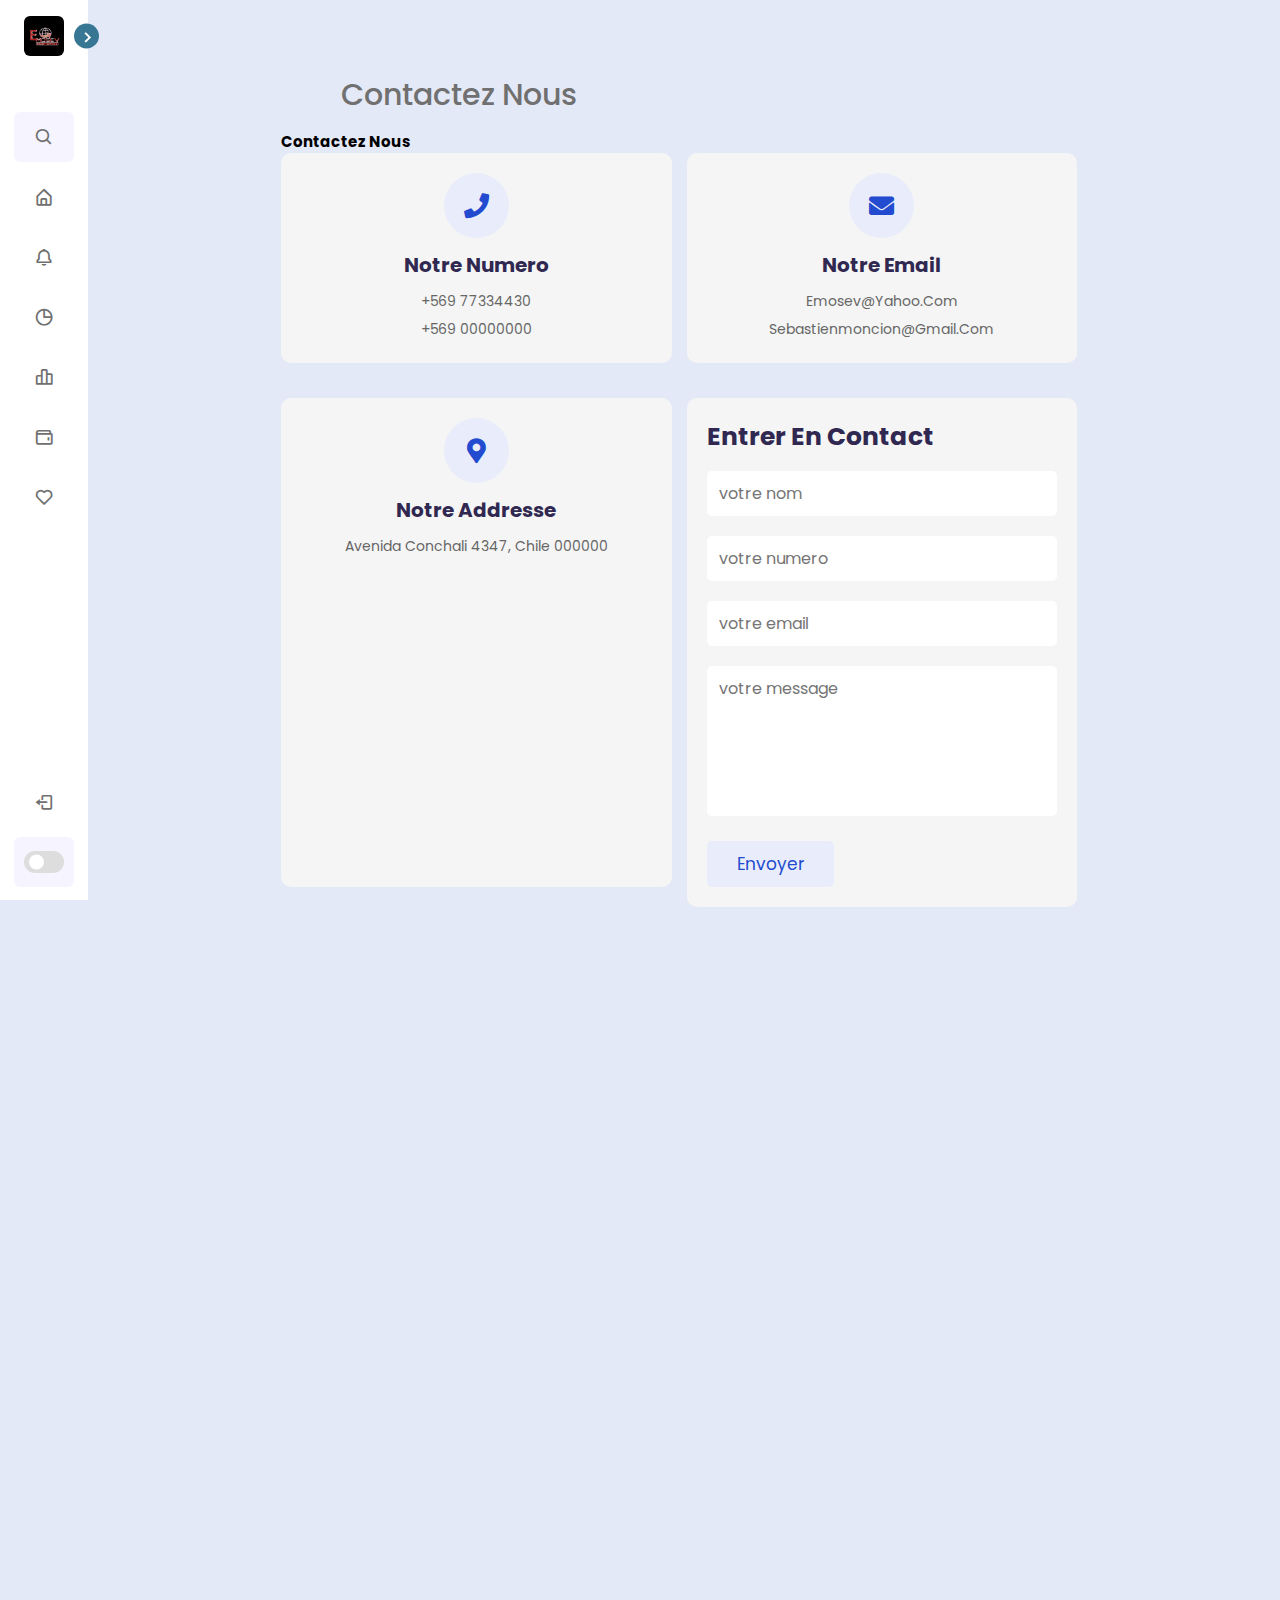
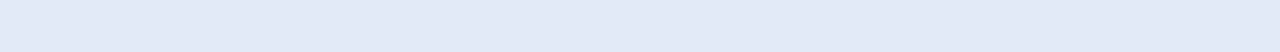
<file: Contact.html>
<!-- Coding by CodingLab | www.codinglabweb.com -->
<!DOCTYPE html>
<html lang="en">
<head>
    <meta charset="UTF-8">
    <meta http-equiv="X-UA-Compatible" content="IE=edge">
    <meta name="viewport" content="width=device-width, initial-scale=1.0">
    
    <!----======== CSS ======== -->
    <link rel="stylesheet" href="style.css">
    
    <!----===== Boxicons CSS ===== -->
    <link href='https://unpkg.com/boxicons@2.1.1/css/boxicons.min.css' rel='stylesheet'>

    <link rel="stylesheet" href="https://cdnjs.cloudflare.com/ajax/libs/font-awesome/5.15.4/css/all.min.css">
    
    <title>Contact EMOSEV</title> 
</head>
<body>
    <nav class="sidebar close">
        <header>
            <div class="image-text">
                <span class="image">
                    <img src="logo.jpeg" alt="">
                </span>

                <div class="text logo-text">
                    <span class="name">EMOSEV</span>
                    <span class="profession">Multi-service</span>
                </div>
            </div>

            <i class='bx bx-chevron-right toggle'></i>
        </header>

        <div class="menu-bar">
            <div class="menu">

                <li class="search-box">
                    <i class='bx bx-search icon'></i>
                    <input type="text" placeholder="Recherche...">
                </li>

                <ul class="menu-links">
                    <li class="nav-link">
                        <a href="index.html">
                            <i class='bx bx-home-alt icon' ></i>
                            <span class="text nav-text">Dashboard</span>
                        </a>
                    </li>

                    <li class="nav-link">
                        <a href="rechargePhone.html">
                            <i class='bx bx-bell icon'></i>
                            <span class="text nav-text">Recharge_Minute</span>
                        </a>
                    </li>

                    <li class="nav-link">
                        <a href="rechargeMoncash.html">
                            <i class='bx bx-pie-chart-alt icon' ></i>
                            <span class="text nav-text">Recharge_Moncash </span>
                        </a>
                    </li>

                    <li class="nav-link">
                        <a href="revenu.html">
                            <i class='bx bx-bar-chart-alt-2 icon' ></i>
                            <span class="text nav-text">Revenus</span>
                        </a>
                    </li>

                    <li class="nav-link">
                        <a href="wallet.html">
                            <i class='bx bx-wallet icon' ></i>
                            <span class="text nav-text">Wallets</span>
                        </a>
                    </li>

                    <li class="nav-link">
                        <a href="Contact.html">
                            <i class='bx bx-heart icon' ></i>
                            <span class="text nav-text">Contact</span>
                        </a>
                    </li>

                </ul>

                
            </div>

            <div class="bottom-content">
                <li class="">
                    <a href="#">
                        <i class='bx bx-log-out icon' ></i>
                        <span class="text nav-text">Logout</span>
                    </a>
                </li>

                <li class="mode">
                    <div class="sun-moon">
                        <i class='bx bx-moon icon moon'></i>
                        <i class='bx bx-sun icon sun'></i>
                    </div>
                    <span class="mode-text text">Dark mode</span>

                    <div class="toggle-switch">
                        <span class="switch"></span>
                    </div>
                </li>
                
            </div>
        </div>

    </nav>

    <section class="home">
        <section class="contact">
            <div class="text">Contactez nous</div>
            <h2>Contactez nous</h2>
    
            <div class="icons-container">
                <div class="icons">
                    <i class="fas fa-phone"></i>
                    <h3>notre numero</h3>
                    <p>+569 77334430</p>
                    <p>+569 00000000</p>
                </div>
    
                <div class="icons">
                    <i class="fas fa-envelope"></i>
                    <h3>notre email</h3>
                    <p>emosev@yahoo.com</p>
                    <p>sebastienmoncion@gmail.com</p>
                </div>
        
                <div class="icons">
                    <i class="fas fa-map-marker-alt"></i>
                    <h3>notre addresse</h3>
                    <p>avenida Conchali 4347,  Chile 000000</p>
                </div>
    
                <div class="row">
    
                    <form action="">
                        <h3>entrer en contact</h3>
                        <input type="text" placeholder="votre nom" class="box">
                        <input type="number" placeholder="votre numero" class="box">
                        <input type="email" placeholder="votre email" class="box">
                        <textarea name="" placeholder="votre message" id="" cols="30" rows="10"></textarea>
                        <input type="submit" value="envoyer" class="btn">
                    </form>
            
                </div>
    
                <div class="map">
                    <iframe class="map" src="https://www.google.com/maps/embed?pb=!1m18!1m12!1m3!1d18343.438848330803!2d-70.66470946587788!3d-33.4985834155609!2m3!1f0!2f0!3f0!3m2!1i1024!2i768!4f13.1!3m3!1m2!1s0x9662db0169d24283%3A0xd065c5e647af9aea!2sGran%20Avenida%20Jose%20Miguel%20Carrera%2C%20San%20Miguel%2C%20Pedro%20Aguirre%20Cerda%2C%20Regi%C3%B3n%20Metropolitana!5e0!3m2!1sfr!2scl!4v1636358157055!5m2!1sfr!2scl" allowfullscreen="" loading="lazy"></iframe>
                </div>
    
    
            </div>
        </section>
    </section>

    <script src="script.js"></script>

</body>
</html>
</file>
<file: style.css>
/* Google Font Import - Poppins */
@import url('https://fonts.googleapis.com/css2?family=Poppins:wght@300;400;500;600;700&display=swap');
*{
    margin: 0;
    padding: 0;
    box-sizing: border-box;
    font-family: 'Poppins', sans-serif;
}

:root{
    /* ===== Colors ===== */
    --body-color: #E4E9F7;
    --sidebar-color: #FFF;
    --primary-color: #387794;
    --primary-color-light: #F6F5FF;
    --toggle-color: #DDD;
    --text-color: #707070;

    /* ====== Transition ====== */
    --tran-03: all 0.2s ease;
    --tran-03: all 0.3s ease;
    --tran-04: all 0.3s ease;
    --tran-05: all 0.3s ease;
}

body{
    min-height: 100vh;
    background-color: var(--body-color);
    transition: var(--tran-05);
}

::selection{
    background-color: var(--primary-color);
    color: #fff;
}

body.dark{
    --body-color: #18191a;
    --sidebar-color: #242526;
    --primary-color: #3a3b3c;
    --primary-color-light: #3a3b3c;
    --toggle-color: #fff;
    --text-color: #ccc;
}

/* ===== Sidebar ===== */
 .sidebar{
    position: fixed;
    top: 0;
    left: 0;
    height: 100%;
    width: 250px;
    padding: 10px 14px;
    background: var(--sidebar-color);
    transition: var(--tran-05);
    z-index: 100;  
}
.sidebar.close{
    width: 88px;
}

/* ===== Reusable code - Here ===== */
.sidebar li{
    height: 50px;
    list-style: none;
    display: flex;
    align-items: center;
    margin-top: 10px;
}

.sidebar header .image,
.sidebar .icon{
    min-width: 60px;
    border-radius: 6px;
}

.sidebar .icon{
    min-width: 60px;
    border-radius: 6px;
    height: 100%;
    display: flex;
    align-items: center;
    justify-content: center;
    font-size: 20px;
}

.sidebar .text,
.sidebar .icon{
    color: var(--text-color);
    transition: var(--tran-03);
}

.sidebar .text{
    font-size: 17px;
    font-weight: 500;
    white-space: nowrap;
    opacity: 1;
}
.sidebar.close .text{
    opacity: 0;
}
/* =========================== */

.sidebar header{
    position: relative;
}

.sidebar header .image-text{
    display: flex;
    align-items: center;
}
.sidebar header .logo-text{
    display: flex;
    flex-direction: column;
}
header .image-text .name {
    margin-top: 2px;
    font-size: 18px;
    font-weight: 600;
}

header .image-text .profession{
    font-size: 16px;
    margin-top: -2px;
    display: block;
}

.sidebar header .image{
    display: flex;
    align-items: center;
    justify-content: center;
}

.sidebar header .image img{
    width: 40px;
    border-radius: 6px;
}

.sidebar header .toggle{
    position: absolute;
    top: 50%;
    right: -25px;
    transform: translateY(-50%) rotate(180deg);
    height: 25px;
    width: 25px;
    background-color: var(--primary-color);
    color: var(--sidebar-color);
    border-radius: 50%;
    display: flex;
    align-items: center;
    justify-content: center;
    font-size: 22px;
    cursor: pointer;
    transition: var(--tran-05);
}

body.dark .sidebar header .toggle{
    color: var(--text-color);
}

.sidebar.close .toggle{
    transform: translateY(-50%) rotate(0deg);
}

.sidebar .menu{
    margin-top: 40px;
}

.sidebar li.search-box{
    border-radius: 6px;
    background-color: var(--primary-color-light);
    cursor: pointer;
    transition: var(--tran-05);
}

.sidebar li.search-box input{
    height: 100%;
    width: 100%;
    outline: none;
    border: none;
    background-color: var(--primary-color-light);
    color: var(--text-color);
    border-radius: 6px;
    font-size: 17px;
    font-weight: 500;
    transition: var(--tran-05);
}
.sidebar li a{
    list-style: none;
    height: 100%;
    background-color: transparent;
    display: flex;
    align-items: center;
    height: 100%;
    width: 100%;
    border-radius: 6px;
    text-decoration: none;
    transition: var(--tran-03);
}

.sidebar li a:hover{
    background-color: var(--primary-color);
}
.sidebar li a:hover .icon,
.sidebar li a:hover .text{
    color: var(--sidebar-color);
}
body.dark .sidebar li a:hover .icon,
body.dark .sidebar li a:hover .text{
    color: var(--text-color);
}

.sidebar .menu-bar{
    height: calc(100% - 55px);
    display: flex;
    flex-direction: column;
    justify-content: space-between;
    overflow-y: scroll;
}
.menu-bar::-webkit-scrollbar{
    display: none;
}
.sidebar .menu-bar .mode{
    border-radius: 6px;
    background-color: var(--primary-color-light);
    position: relative;
    transition: var(--tran-05);
}

.menu-bar .mode .sun-moon{
    height: 50px;
    width: 60px;
}

.mode .sun-moon i{
    position: absolute;
}
.mode .sun-moon i.sun{
    opacity: 0;
}
body.dark .mode .sun-moon i.sun{
    opacity: 1;
}
body.dark .mode .sun-moon i.moon{
    opacity: 0;
}

.menu-bar .bottom-content .toggle-switch{
    position: absolute;
    right: 0;
    height: 100%;
    min-width: 60px;
    display: flex;
    align-items: center;
    justify-content: center;
    border-radius: 6px;
    cursor: pointer;
}
.toggle-switch .switch{
    position: relative;
    height: 22px;
    width: 40px;
    border-radius: 25px;
    background-color: var(--toggle-color);
    transition: var(--tran-05);
}

.switch::before{
    content: '';
    position: absolute;
    height: 15px;
    width: 15px;
    border-radius: 50%;
    top: 50%;
    left: 5px;
    transform: translateY(-50%);
    background-color: var(--sidebar-color);
    transition: var(--tran-04);
}

body.dark .switch::before{
    left: 20px;
}

.home{
    position: absolute;
    top: 0;
    top: 0;
    left: 250px;
    height: 100vh;
    width: calc(100% - 250px);
    background-color: var(--body-color);
    transition: var(--tran-05);
}
.home .text{
    font-size: 30px;
    font-weight: 500;
    color: var(--text-color);
    padding: 12px 60px;
}

.sidebar.close ~ .home{
    left: 78px;
    height: 100vh;
    width: calc(100% - 78px);
}
body.dark .home .text{
    color: var(--text-color);
}








@import url("https://fonts.googleapis.com/css2?family=Poppins:wght@100;300;400;500;600&display=swap");
* {
  font-family: 'Poppins', sans-serif;
  margin: 0;
  padding: 0;
  -webkit-box-sizing: border-box;
          box-sizing: border-box;
  text-transform: capitalize;
  text-decoration: none;
  outline: none;
  border: none;
  -webkit-transition: all .2s linear;
  transition: all .2s linear;
}

html {
  font-size: 62.5%;
  overflow-x: hidden;
}

section {
  padding: 3rem 9%;
}

.btn {
  display: inline-block;
  margin-top: 1rem;
  padding: 1rem 3rem;
  background: #e9edfb;
  color: #224bcf;
  cursor: pointer;
  border-radius: .5rem;
  font-size: 1.7rem;
}

.btn:hover {
  color: #fff;
  background: #224bcf;
}

.heading {
  background: url(../images/heading-bg.png) no-repeat;
  background-size: cover;
  background-position: center;
}

.heading h3 {
  font-size: 3.5rem;
  color: #302851;
}

.heading p {
  font-size: 1.6rem;
  color: #666;
  padding-top: .5rem;
}

.heading p a {
  padding-right: .5rem;
  color: #fa1d86;
}

.heading p a:hover {
  color: #224bcf;
}

.header {
  position: -webkit-sticky;
  position: sticky;
  top: 0;
  left: 0;
  right: 0;
  z-index: 1000;
  display: -webkit-box;
  display: -ms-flexbox;
  display: flex;
  -webkit-box-align: center;
      -ms-flex-align: center;
          align-items: center;
  -webkit-box-pack: justify;
      -ms-flex-pack: justify;
          justify-content: space-between;
  padding: 0 9%;
  background: #28414b;
}

.header .logo {
  font-size: 2.5rem;
  font-weight: bolder;
  color: #fff;
}

.header .logo i {
  color: #dfd5d9;
}

.header .navbar ul {
  list-style: none;
}

.header .navbar ul li {
  position: relative;
  float: left;
}

.header .navbar ul li:hover ul {
  display: block;
}

.header .navbar ul li a {
  padding: 2rem;
  display: block;
  font-size: 1.7rem;
  color: #fff;
}

.header .navbar ul li a:hover {
  background: #dce0e0;
}

.header .navbar ul li ul {
  position: absolute;
  left: 0;
  width: 20rem;
  background: #28414b;
  display: none;
}

.header .navbar ul li ul li {
  width: 100%;
}

#menu-btn {
  cursor: pointer;
  color: #fff;
  font-size: 2.5rem;
  display: none;
}

.home {
  display: -webkit-box;
  display: -ms-flexbox;
  display: flex;
  -webkit-box-align: center;
      -ms-flex-align: center;
          align-items: center;
  -ms-flex-wrap: wrap;
      flex-wrap: wrap;
  gap: 2rem;
}

.home .image {
  -webkit-box-flex: 1;
      -ms-flex: 1 1 42rem;
          flex: 1 1 42rem;
}

.home .image img {
  width: 100%;
}

.home .content {
  -webkit-box-flex: 1;
      -ms-flex: 1 1 42rem;
          flex: 1 1 42rem;
}

.home .content h3 {
  color: #302851;
  font-size: 5rem;
}

.home .content p {
  font-size: 1.4rem;
  color: #666;
  padding: 1rem 0;
  line-height: 2.5;
}

.category {
  display: -ms-grid;
  display: grid;
  -ms-grid-columns: (minmax(16rem, 1fr))[auto-fit];
      grid-template-columns: repeat(auto-fit, minmax(16rem, 1fr));
  gap: 1.5rem;
}

.category .box {
  border-radius: 1rem;
  background: #f5f5f5;
  padding: 4rem 3rem;
  text-align: center;
}

.category .box img {
  height: 7rem;
  margin-bottom: 2rem;
}

.category .box h3 {
  font-size: 1.7rem;
  color: #302851;
}

.about {
  display: -webkit-box;
  display: -ms-flexbox;
  display: flex;
  -webkit-box-align: center;
      -ms-flex-align: center;
          align-items: center;
  -ms-flex-wrap: wrap;
      flex-wrap: wrap;
  gap: 2rem;
}

.about .image {
  -webkit-box-flex: 1;
      -ms-flex: 1 1 42rem;
          flex: 1 1 42rem;
}

.about .image img {
  width: 100%;
}

.about .content {
  -webkit-box-flex: 1;
      -ms-flex: 1 1 42rem;
          flex: 1 1 42rem;
}

.about .content h3 {
  color: #302851;
  font-size: 4.5rem;
}

.about .content p {
  font-size: 1.4rem;
  padding: 1rem 0;
  color: #666;
  line-height: 2.5;
}

.course-1 {
  display: -ms-grid;
  display: grid;
  -ms-grid-columns: (minmax(31rem, 1fr))[auto-fit];
      grid-template-columns: repeat(auto-fit, minmax(31rem, 1fr));
  gap: 1.5rem;
}

.course-1 .box {
  background: #f5f5f5;
  border-radius: 1rem;
  text-align: center;
  padding: 3rem 2rem;
}

.course-1 .box img {
  margin-bottom: 1rem;
  height: 8rem;
}

.course-1 .box h3 {
  font-size: 2rem;
  color: #302851;
  padding: .5rem 0;
}

.course-1 .box p {
  font-size: 1.4rem;
  color: #666;
  line-height: 2.5;
  padding: 1rem 0;
}

.course-2 {
  display: -ms-grid;
  display: grid;
  -ms-grid-columns: (minmax(31rem, 1fr))[auto-fit];
      grid-template-columns: repeat(auto-fit, minmax(31rem, 1fr));
  gap: 1.5rem;
}

.course-2 .box {
  padding: 2rem;
  border-radius: 1rem;
  background: #f5f5f5;
}

.course-2 .box .image {
  margin-bottom: 2rem;
  text-align: center;
}

.course-2 .box .image img {
  height: 22rem;
}

.course-2 .box .content span {
  font-size: 1.4rem;
  color: #fa1d86;
  background: #ffeaf4;
  padding: .5rem 1rem;
}

.course-2 .box .content h3 {
  color: #302851;
  line-height: 2;
  margin-top: 1.5rem;
  font-size: 2rem;
}

.course-2 .box .content p {
  font-size: 1.4rem;
  color: #666;
  line-height: 2.5;
  padding: 1rem 0;
}

.course-2 .box .content .icons {
  margin-top: 2rem;
  padding-top: 2rem;
  display: -webkit-box;
  display: -ms-flexbox;
  display: flex;
  -webkit-box-align: center;
      -ms-flex-align: center;
          align-items: center;
  -webkit-box-pack: justify;
      -ms-flex-pack: justify;
          justify-content: space-between;
  border-top: 0.1rem solid rgba(0, 0, 0, 0.1);
}

.course-2 .box .content .icons a {
  font-size: 1.4rem;
  color: #666;
}

.course-2 .box .content .icons a:hover {
  color: #fa1d86;
}

.course-2 .box .content .icons a i {
  padding-right: .5rem;
  color: #fa1d86;
}

.course-3 {
  display: -ms-grid;
  display: grid;
  -ms-grid-columns: (minmax(31rem, 1fr))[auto-fit];
      grid-template-columns: repeat(auto-fit, minmax(31rem, 1fr));
  gap: 1.5rem;
}

.course-3 .box {
  text-align: center;
  overflow: hidden;
}

.course-3 .box:hover .video video {
  -webkit-transform: scale(1.1);
          transform: scale(1.1);
}

.course-3 .box .video {
  height: 25rem;
  width: 100%;
  overflow: hidden;
  border-radius: .5rem;
  position: relative;
}

.course-3 .box .video video {
  height: 100%;
  width: 100%;
  -o-object-fit: cover;
     object-fit: cover;
  cursor: pointer;
}

.course-3 .box .video i {
  position: absolute;
  top: 50%;
  left: 50%;
  -webkit-transform: translate(-50%, -50%);
          transform: translate(-50%, -50%);
  font-size: 2rem;
  height: 5rem;
  width: 5rem;
  line-height: 5rem;
  border-radius: 50%;
  background: #fff;
  color: #302851;
  pointer-events: none;
  z-index: 10;
}

.course-3 .box .content {
  padding-top: 1rem;
}

.course-3 .box .content h3 {
  font-size: 1.7rem;
  color: #302851;
  padding: .5rem 0;
}

.course-3 .box .content p {
  font-size: 1.5rem;
  color: #666;
}

.main-video {
  position: fixed;
  top: 0;
  left: 0;
  z-index: 10000;
  background: rgba(0, 0, 0, 0.7);
  display: -webkit-box;
  display: -ms-flexbox;
  display: flex;
  -webkit-box-align: center;
      -ms-flex-align: center;
          align-items: center;
  -webkit-box-pack: center;
      -ms-flex-pack: center;
          justify-content: center;
  height: 100%;
  width: 100%;
  display: none;
}

.main-video.active {
  display: -webkit-box;
  display: -ms-flexbox;
  display: flex;
}

.main-video #close-vid {
  position: absolute;
  top: 1.5rem;
  right: 2.5rem;
  font-size: 6rem;
  color: #fff;
  cursor: pointer;
}

.main-video video {
  width: 80%;
  border: 0.5rem solid #fff;
  border-radius: .5rem;
}

.teachers {
  display: -ms-grid;
  display: grid;
  -ms-grid-columns: (minmax(27rem, 1fr))[auto-fit];
      grid-template-columns: repeat(auto-fit, minmax(27rem, 1fr));
  gap: 1.5rem;
}

.teachers .box {
  text-align: center;
  overflow: hidden;
}

.teachers .box:hover .image .share {
  -webkit-transform: translateY(0);
          transform: translateY(0);
}

.teachers .box:hover .image .share a {
  -webkit-transform: translateY(-1rem);
          transform: translateY(-1rem);
  opacity: 1;
  -webkit-transition: -webkit-transform .2s .2s;
  transition: -webkit-transform .2s .2s;
  transition: transform .2s .2s;
  transition: transform .2s .2s, -webkit-transform .2s .2s;
}

.teachers .box .image {
  overflow: hidden;
  height: 32rem;
  width: 100%;
  position: relative;
  border-radius: 1rem;
}

.teachers .box .image .share {
  position: absolute;
  top: 0;
  left: 0;
  height: 100%;
  width: 100%;
  background: rgba(0, 0, 0, 0.7);
  display: -webkit-box;
  display: -ms-flexbox;
  display: flex;
  -webkit-box-align: end;
      -ms-flex-align: end;
          align-items: flex-end;
  -webkit-box-pack: center;
      -ms-flex-pack: center;
          justify-content: center;
  z-index: 10;
  overflow: hidden;
  -webkit-transform: translateY(-100%);
          transform: translateY(-100%);
}

.teachers .box .image .share a {
  font-size: 2.5rem;
  margin: 2rem 1.5rem;
  color: #fff;
  -webkit-transform: translateY(5rem);
          transform: translateY(5rem);
  opacity: 0;
}

.teachers .box .image .share a:hover {
  color: #fa1d86;
}

.teachers .box .image img {
  height: 100%;
  width: 100%;
  -o-object-fit: cover;
     object-fit: cover;
}

.teachers .box .content {
  padding-top: 1rem;
}

.teachers .box .content h3 {
  font-size: 2rem;
  color: #302851;
}

.teachers .box .content span {
  color: #666;
  font-size: 1.5rem;
}

.blog {
  display: -ms-grid;
  display: grid;
  -ms-grid-columns: (minmax(31rem, 1fr))[auto-fit];
      grid-template-columns: repeat(auto-fit, minmax(31rem, 1fr));
  gap: 1.5rem;
}

.blog .box .image {
  height: 25rem;
  width: 100%;
  overflow: hidden;
}

.blog .box .image img {
  height: 100%;
  width: 100%;
  -o-object-fit: cover;
     object-fit: cover;
  border-radius: .5rem;
}

.blog .box .content {
  padding: 2rem;
  background: #f5f5f5;
}

.blog .box .content .icons {
  padding: 1.5rem 0;
  margin-bottom: 1rem;
  display: -webkit-box;
  display: -ms-flexbox;
  display: flex;
  -webkit-box-align: center;
      -ms-flex-align: center;
          align-items: center;
  -webkit-box-pack: justify;
      -ms-flex-pack: justify;
          justify-content: space-between;
}

.blog .box .content .icons a {
  font-size: 1.4rem;
  color: #666;
}

.blog .box .content .icons a:hover {
  color: #224bcf;
}

.blog .box .content .icons a i {
  padding-right: .5rem;
  color: #224bcf;
}

.blog .box .content h3 {
  font-size: 1.7rem;
  padding: .5rem 0;
  color: #302851;
}

.blog .box .content p {
  padding: 1rem 0;
  font-size: 1.4rem;
  line-height: 2.5;
  color: #666;
}

.contact .icons-container {
  display: -ms-grid;
  display: grid;
  -ms-grid-columns: (minmax(30rem, 1fr))[auto-fit];
      grid-template-columns: repeat(auto-fit, minmax(30rem, 1fr));
  gap: 1.5rem;
}


.contact .icons-container .icons {
  text-align: center;
  padding: 2rem;
  border-radius: 1rem;
  background: #f5f5f5;
  margin-bottom: 2rem;
}

.map {
    height: 700px;
    width: 685px;
    border-radius: 1rem;
}

.contact .icons-container .icons i {
  height: 6.5rem;
  width: 6.5rem;
  line-height: 6.5rem;
  font-size: 2.5rem;
  color: #224bcf;
  background: #e9edfb;
  border-radius: 50%;
  text-align: center;
  margin-bottom: .5rem;
}

.contact .icons-container .icons h3 {
  font-size: 2rem;
  color: #302851;
  padding: .7rem 0;
}

.contact .icons-container .icons p {
  line-height: 2;
  font-size: 1.4rem;
  color: #666;
}

.contact .row {
  display: -webkit-box;
  display: -ms-flexbox;
  display: flex;
  -ms-flex-wrap: wrap;
      flex-wrap: wrap;
  gap: 1.5rem;
}

.contact .row form {
  -webkit-box-flex: 1;
      -ms-flex: 1 1 42rem;
          flex: 1 1 42rem;
  border-radius: 1rem;
  background: #f5f5f5;
  padding: 2rem;
}

.contact .row form h3 {
  font-size: 2.5rem;
  color: #302851;
  margin-bottom: .5rem;
}

.contact .row form .box, .contact .row form textarea {
  width: 100%;
  padding: 1rem 1.2rem;
  font-size: 1.6rem;
  color: #666;
  text-transform: none;
  margin: 1rem 0;
  border-radius: .5rem;
  background: #fff;
}

.contact .row form textarea {
  height: 15rem;
  resize: none;
}

.contact .row .map {
  -webkit-box-flex: 1;
      -ms-flex: 1 1 42rem;
          flex: 1 1 42rem;
  width: 100%;
  border-radius: 1rem;
}

.footer {
  background: #f5f5f5;
}

.footer .box-container {
  display: -ms-grid;
  display: grid;
  -ms-grid-columns: (minmax(25rem, 1fr))[auto-fit];
      grid-template-columns: repeat(auto-fit, minmax(25rem, 1fr));
  gap: 1.1rem;
}

.footer .box-container .box h3 {
  font-size: 2.2rem;
  padding: 1rem 0;
  color: #302851;
}

.footer .box-container .box a {
  display: block;
  font-size: 1.4rem;
  padding: 1rem 0;
  color: #666;
}

.footer .box-container .box a:hover {
  color: #9e9298;
}

.footer .box-container .box a:hover i {
  padding-right: 2rem;
}

.footer .box-container .box a i {
  color: #0e8dd1;
  padding-right: .5rem;
}

.footer .credit {
  text-align: center;
  margin-top: 2rem;
  padding: 1rem;
  padding-top: 2.5rem;
  font-size: 2rem;
  color: #666;
  border-top: 0.1rem solid rgba(0, 0, 0, 0.1);
}

.footer .credit span {
  color: #dadbe2;
}

@media (max-width: 1200px) {
  html {
    font-size: 55%;
  }
  section {
    padding: 3rem 2rem;
  }
}

@media (max-width: 768px) {
  #menu-btn {
    display: inline-block;
  }
  .header {
    padding: 2rem;
  }
  .header .navbar {
    position: absolute;
    top: 99%;
    left: 0;
    right: 0;
    background: #224bcf;
    -webkit-clip-path: polygon(0 0, 100% 0, 100% 0, 0 0);
            clip-path: polygon(0 0, 100% 0, 100% 0, 0 0);
  }
  .header .navbar.active {
    -webkit-clip-path: polygon(0 0, 100% 0, 100% 100%, 0 100%);
            clip-path: polygon(0 0, 100% 0, 100% 100%, 0 100%);
  }
  .header .navbar ul li {
    width: 100%;
  }
  .header .navbar ul li ul {
    width: 100%;
    position: relative;
  }
  .about .content h3 {
    font-size: 3rem;
  }
  .main-video video {
    width: 95%;
    border-width: .2rem;
  }
}

@media (max-width: 450px) {
  html {
    font-size: 50%;
  }
}
/*# sourceMappingURL=style.css.map */
</file>
